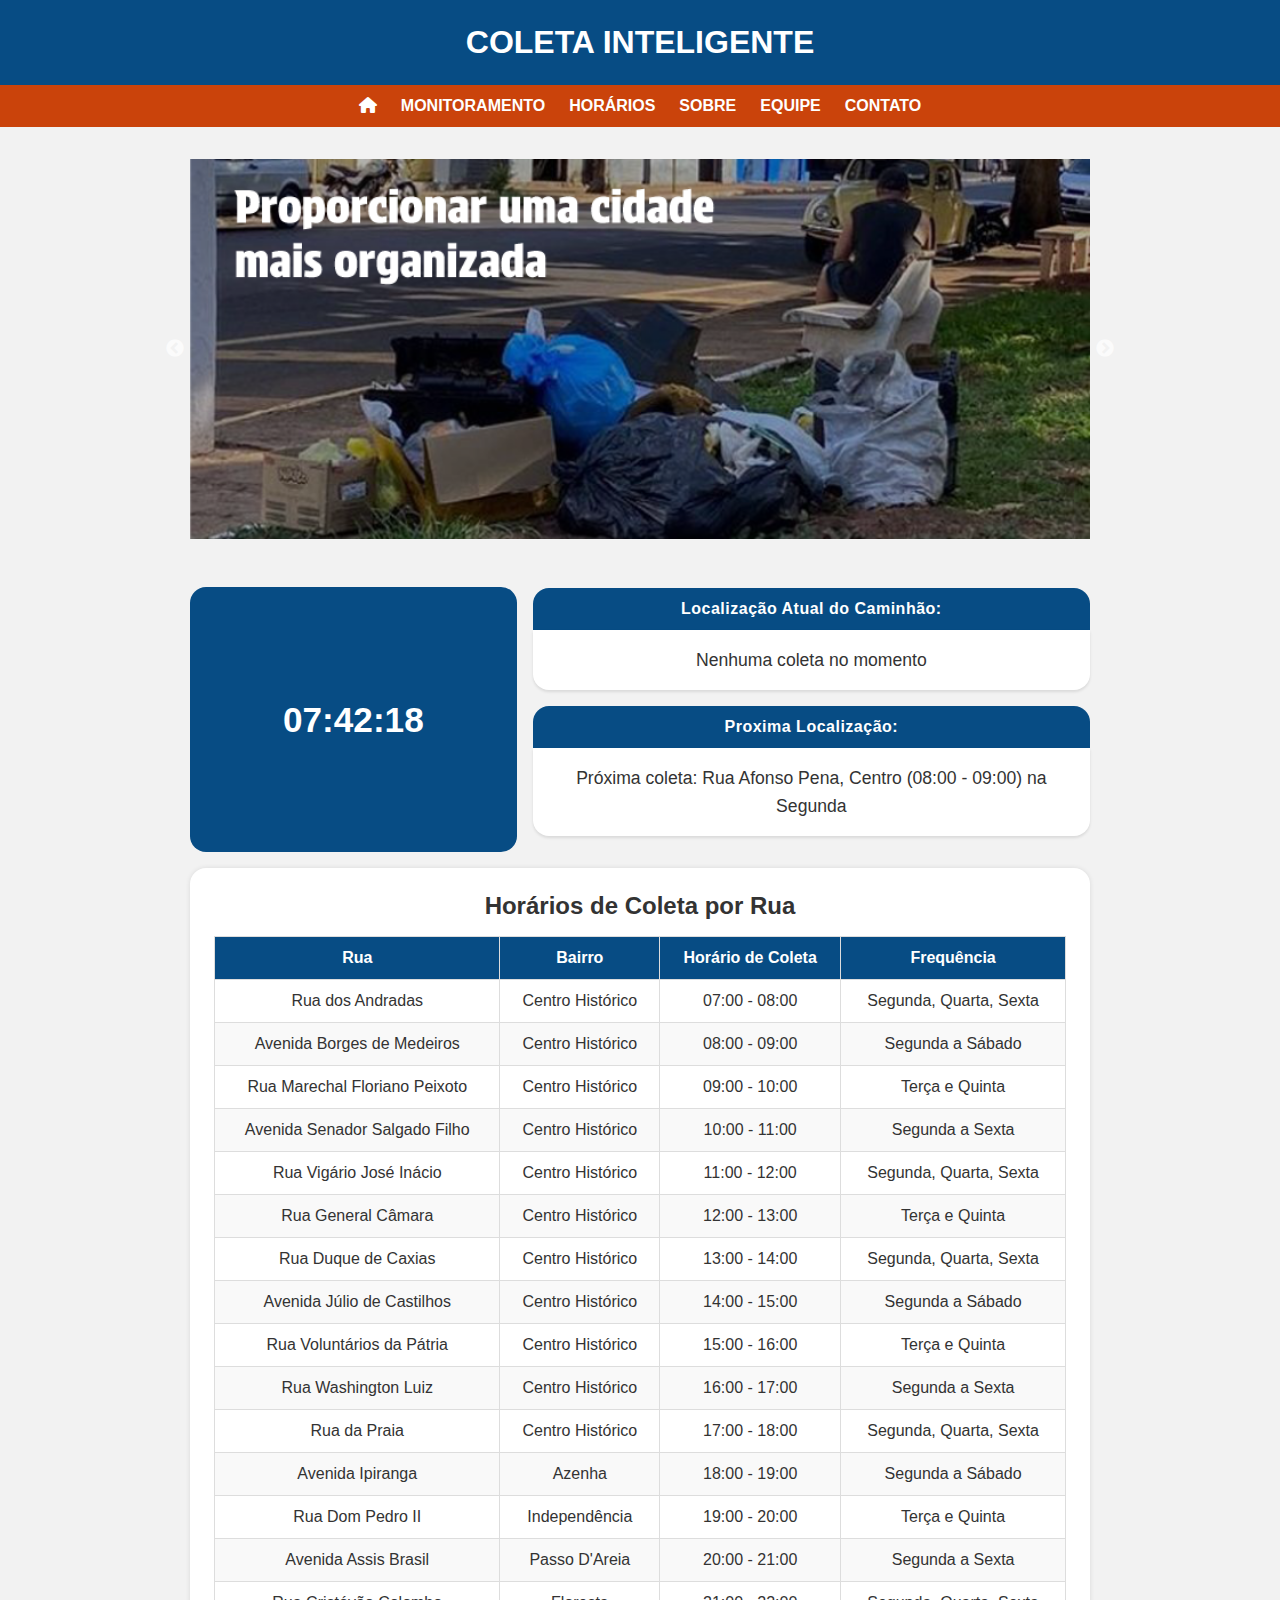
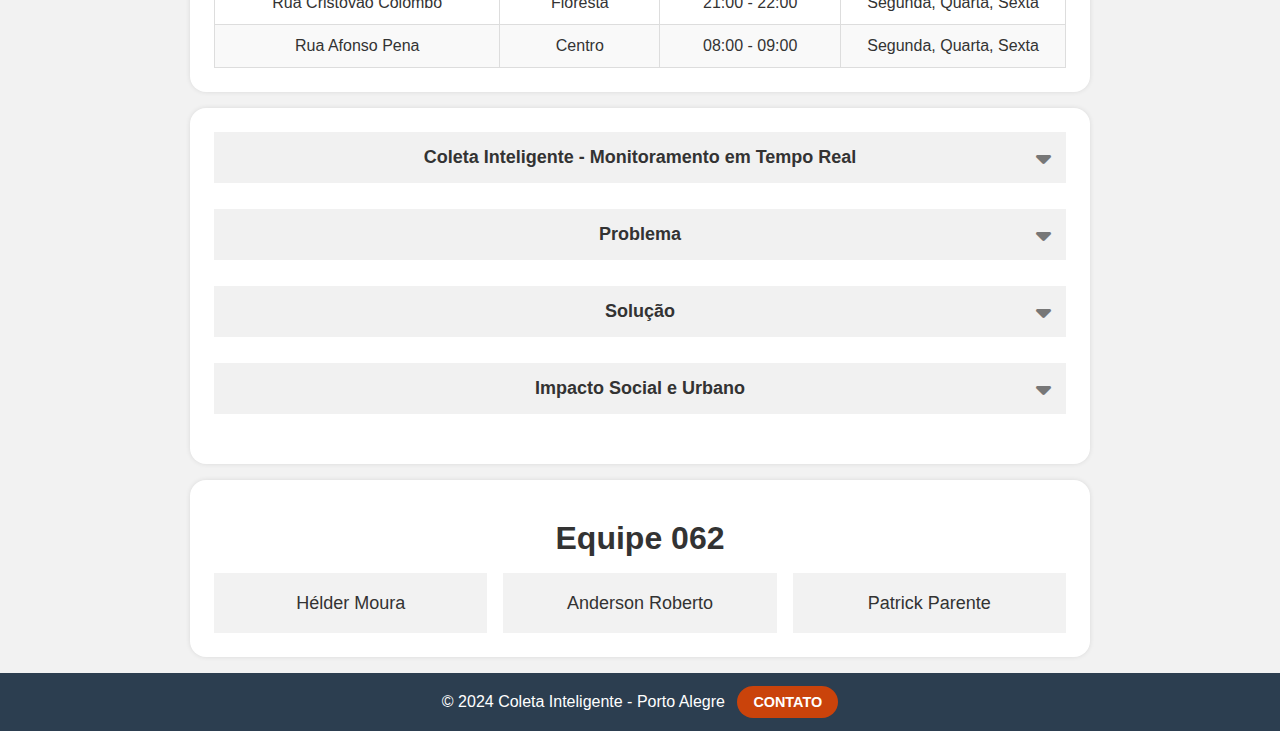
<file: index.html>
<!DOCTYPE html>
<html lang="pt-br">
<head>
    <meta charset="UTF-8">
    <meta name="viewport" content="width=device-width, initial-scale=1.0">
    <title>Coleta Inteligente - Porto Alegre</title>
    <link rel="stylesheet" href="https://cdnjs.cloudflare.com/ajax/libs/font-awesome/6.6.0/css/all.min.css" />
    <link rel="stylesheet" href="slick/slick.css">
    <link rel="stylesheet" href="slick/slick-theme.css">
    <link rel="stylesheet" href="styles.css">

</head>
<body>
    <!-- Cabeçalho -->
    <header id="home">
        <h1>Coleta Inteligente</h1>
    </header>
    
    <!-- Menu -->
 
<nav>
    <ul>
        <li><a href="#home"><i class="fa-solid fa-house"></i></a></li>
        <li><a href="#monitoramento">Monitoramento</a></li>
        <li><a href="#tabela">Horários</a></li>
        <li><a href="#sobre">Sobre</a></li>
        <li><a href="#equipe">Equipe</a></li>
        <li><a href="#contato">Contato</a></li>
    </ul>
</nav>

<div id="site">

    
    <div class="destaque">
        <div class="item">
            <img src="img/banner-1.png" alt="">
        </div>
        <div class="item">
            <img src="img/banner-2.png" alt="">
        </div>
        <div class="item">
            <img src="img/banner-3.png" alt="">
        </div>
    </div>

    <!-- Localização do Caminhão -->
    <div class="location-container" id="monitoramento">
        <!-- Relógio -->
        <div class="clock-container">
            <div id="clock">00:00:00</div> <!-- Aqui o relógio será exibido -->
        </div>

        <div class="localizacao">
            <h2>Localização Atual do Caminhão:</h2>
            <p id="current-location">Calculando...</p>
    
            <h2>Proxima Localização:</h2>
            <p id="future-location">Calculando...</p>
        </div>
    </div>

    <!-- Tabela de Horários de Coleta -->
    <section id="tabela">

        <h2 class="titulo">Horários de Coleta por Rua</h2>

        <table class="street-table">
            <thead>
                <tr>
                    <th>Rua</th>
                    <th>Bairro</th>
                    <th>Horário de Coleta</th>
                    <th>Frequência</th>
                </tr>
            </thead>
            <tbody>
                <tr>
                    <td>Rua dos Andradas</td>
                    <td>Centro Histórico</td>
                    <td>07:00 - 08:00</td>
                    <td>Segunda, Quarta, Sexta</td>
                </tr>
                <tr>
                    <td>Avenida Borges de Medeiros</td>
                    <td>Centro Histórico</td>
                    <td>08:00 - 09:00</td>
                    <td>Segunda a Sábado</td>
                </tr>
                <tr>
                    <td>Rua Marechal Floriano Peixoto</td>
                    <td>Centro Histórico</td>
                    <td>09:00 - 10:00</td>
                    <td>Terça e Quinta</td>
                </tr>
                <tr>
                    <td>Avenida Senador Salgado Filho</td>
                    <td>Centro Histórico</td>
                    <td>10:00 - 11:00</td>
                    <td>Segunda a Sexta</td>
                </tr>
                <tr>
                    <td>Rua Vigário José Inácio</td>
                    <td>Centro Histórico</td>
                    <td>11:00 - 12:00</td>
                    <td>Segunda, Quarta, Sexta</td>
                </tr>
                <tr>
                    <td>Rua General Câmara</td>
                    <td>Centro Histórico</td>
                    <td>12:00 - 13:00</td>
                    <td>Terça e Quinta</td>
                </tr>
                <tr>
                    <td>Rua Duque de Caxias</td>
                    <td>Centro Histórico</td>
                    <td>13:00 - 14:00</td>
                    <td>Segunda, Quarta, Sexta</td>
                </tr>
                <tr>
                    <td>Avenida Júlio de Castilhos</td>
                    <td>Centro Histórico</td>
                    <td>14:00 - 15:00</td>
                    <td>Segunda a Sábado</td>
                </tr>
                <tr>
                    <td>Rua Voluntários da Pátria</td>
                    <td>Centro Histórico</td>
                    <td>15:00 - 16:00</td>
                    <td>Terça e Quinta</td>
                </tr>
                <tr>
                    <td>Rua Washington Luiz</td>
                    <td>Centro Histórico</td>
                    <td>16:00 - 17:00</td>
                    <td>Segunda a Sexta</td>
                </tr>
                <!-- Novas ruas -->
                <tr>
                    <td>Rua da Praia</td>
                    <td>Centro Histórico</td>
                    <td>17:00 - 18:00</td>
                    <td>Segunda, Quarta, Sexta</td>
                </tr>
                <tr>
                    <td>Avenida Ipiranga</td>
                    <td>Azenha</td>
                    <td>18:00 - 19:00</td>
                    <td>Segunda a Sábado</td>
                </tr>
                <tr>
                    <td>Rua Dom Pedro II</td>
                    <td>Independência</td>
                    <td>19:00 - 20:00</td>
                    <td>Terça e Quinta</td>
                </tr>
                <tr>
                    <td>Avenida Assis Brasil</td>
                    <td>Passo D'Areia</td>
                    <td>20:00 - 21:00</td>
                    <td>Segunda a Sexta</td>
                </tr>
                <tr>
                    <td>Rua Cristóvão Colombo</td>
                    <td>Floresta</td>
                    <td>21:00 - 22:00</td>
                    <td>Segunda, Quarta, Sexta</td>
                </tr>
                <tr>
                    <td>Rua Afonso Pena</td>
                    <td>Centro</td>
                    <td>08:00 - 09:00</td>
                    <td>Segunda, Quarta, Sexta</td>
                </tr>
            </tbody>
        </table>
    </section>

    <section class="accordion-container" id="sobre">
        
        <!-- Caminhões de lixo -->
        <h2 class="accordion titulo">Coleta Inteligente - Monitoramento em Tempo Real</h2>
            <div class="painel">
                <p>O projeto Coleta Inteligente foi desenvolvido com o objetivo de melhorar a eficiência e a organização dos serviços de coleta de lixo na cidade de Porto Alegre, especificamente no Centro Histórico. Nosso foco é reduzir os problemas relacionados à obstrução de vias e bueiros, causados pelo acúmulo indevido de resíduos sólidos, melhorando tanto a infraestrutura urbana quanto a qualidade de vida da população.
                </p>
            </div>
        
        <h2 class="accordion titulo">Problema</h2>
            <div class="painel">
                <p>Atualmente, muitos moradores enfrentam dificuldades para saber exatamente quando o caminhão de coleta de lixo passará em suas ruas. Essa incerteza leva ao acúmulo de lixo nas calçadas e pode contribuir para entupimentos dos bueiros, agravando problemas como alagamentos durante os períodos de chuva.</p>
            </div>
        
        <h2 class="accordion titulo">Solução</h2>
            <div class="painel">
                <p>
                A Coleta Inteligente propõe um sistema que utiliza tecnologia para rastrear em tempo real a localização dos caminhões de lixo em diferentes regiões da cidade. Por meio de um aplicativo ou site, os moradores podem verificar: 
                <br>
                <ul>
                    <li>
                        <strong>Horário Atual de Coleta:</strong> mostra a localização atual do caminhão de lixo e as próximas ruas no trajeto.
                    </li>
                    <li>
                        <strong>Previsão de 15 Minutos:</strong> o sistema calcula onde o caminhão estará nos próximos 15 minutos, permitindo que os moradores se preparem para colocar o lixo na rua no momento certo.
                    </li>
                </ul>
                
                <h3>Funcionalidades:</h3>
                
                <ol>
                    <li><strong>Tabela de Horários de Coleta:</strong> os horários de coleta por rua são organizados em uma tabela que exibe a rua, o bairro, o horário de passagem do caminhão e a frequência semanal de coleta.</li>
                    <li><strong>Rastreamento em Tempo Real:</strong> o sistema informa onde o caminhão de lixo está em tempo real e fornece uma previsão de onde ele estará em até 15 minutos.</li>
                    <li><strong>Redução de Lixo nas Vias:</strong> com a previsão de horários e o rastreamento em tempo real, o sistema evita que o lixo fique exposto por muito tempo nas calçadas, ajudando a manter a cidade mais limpa e reduzindo os riscos de obstruções nos bueiros.</li>
                </ol>
                </p>
            </div>
        
        <h2 class="accordion titulo">Impacto Social e Urbano</h2>
            <div class="painel">
                <p>
                A implementação do Coleta Inteligente não apenas melhora a eficiência da coleta de lixo, mas também promove uma cidade mais limpa, sustentável e organizada. Com a população tendo acesso fácil às informações de coleta, conseguimos:
                <ul>
                    <li><strong>Reduzir o impacto do lixo mal-disposto:</strong></li>
                    <li><strong>Prevenir alagamentos:</strong></li>
                    <li><strong>Melhorar a qualidade de vida urbana:</strong></li>
                </ul>
                Além disso, o projeto contribui para uma maior consciência ambiental entre os moradores, incentivando o descarte correto e nos horários apropriados.
                </p>
            </div>

    </section>

    <section class="equipe" id="equipe">
        <h1>Equipe 062</h1>
        <ul>
            <li>Hélder Moura</li>
            <li>Anderson Roberto</li>
            <li>Patrick Parente</li>
        </ul>
    </section>

</div>

<!-- Rodapé -->
<footer id="contato">
    <p>&copy; 2024 Coleta Inteligente - Porto Alegre <a href="mailto:contato@coletainteligente.com">Contato</a></p>
</footer>

<script src="jquery.js"></script>
<script src="slick/slick.js"></script>
<script src="script.js"></script>

</body>
</html>
</file>
<file: styles.css>
@charset "UTF-8";
:root {
  --azul: #074c84;
  --branco: #fff;
  --laranja: #ca430b;
  --back-linha: #f9f9f9;
  --back-linha-hover: #f1f1f1;
  --back-site: #f2f2f2;
  --borda-clara: #ddd;
  --texto-1: #333;
}

* {
  margin: 0;
  padding: 0;
  box-sizing: border-box;
}

html {
  scroll-behavior: smooth;
}

body {
  font-family: Arial, sans-serif;
  background-color: var(--back-site);
  color: var(--texto-1);
}

header {
  background-color: var(--azul);
  color: #fff;
  padding: 1rem 0;
  z-index: 10;
}
header h1 {
  display: flex;
  justify-content: center;
  text-align: center;
  text-transform: uppercase;
  padding: 0.5rem;
}

nav {
  width: 100%;
  background: var(--laranja);
  position: sticky;
  top: 0;
  z-index: 9;
}
nav ul {
  margin: 0 auto;
  display: flex;
  justify-content: center;
}
nav ul li {
  list-style: none;
}
nav ul li a {
  position: relative;
  height: 100%;
  text-decoration: none;
  color: #fff;
  font-weight: 600;
  text-transform: uppercase;
  display: flex;
  padding: 0.75rem;
  z-index: 1;
}
nav ul li a:before {
  content: "";
  width: 100%;
  height: 0;
  background: var(--azul);
  position: absolute;
  left: 0;
  top: 0;
  transition: 0.3s;
  z-index: -1;
}
nav ul li a:hover::before {
  height: 100%;
}

#site {
  width: 900px;
  margin: 0 auto;
  padding: 1rem 0;
  display: flex;
  flex-direction: column;
  align-items: center;
  gap: 1rem;
  /* Painel oculto */
  /* Painel aberto */
}
#site .destaque {
  position: relative;
  width: 100%;
  height: 380px;
  margin: 1rem 0 0;
  display: inline-flex;
  background-position: center;
  background-repeat: no-repeat;
  background-size: cover;
}
#site .destaque .item {
  height: 380px;
  overflow: hidden;
}
#site .destaque .item img {
  width: 100%;
  height: 100%;
  object-fit: cover;
}
#site .destaque .item span {
  width: 100%;
  height: 100%;
  line-height: 1;
  position: absolute;
  top: 0;
  font-size: 50px;
  color: #fff;
}
#site .location-container {
  width: 100%;
  display: flex;
  align-items: center;
  gap: 1rem;
  padding-top: 2rem;
}
#site .location-container .clock-container {
  position: relative;
  flex: 1;
  height: 265px;
  display: flex;
  justify-content: center;
  align-items: center;
  padding: 1.15rem 1.5rem;
  background: var(--azul);
  color: var(--branco);
  border-radius: 1rem;
  font-size: 2.2rem;
  font-weight: 700;
}
#site .location-container .localizacao {
  flex: 2;
}
#site .location-container .localizacao h2 {
  width: 100%;
  background: var(--azul);
  border-radius: 1rem 1rem 0 0;
  color: var(--branco);
  font-size: 1rem;
  letter-spacing: 0.5px;
  padding: 0.75rem 1.5rem;
  text-align: center;
}
#site .location-container .localizacao p {
  width: 100%;
  background: var(--branco);
  border-radius: 0 0 1rem 1rem;
  padding: 1rem;
  margin-bottom: 1rem;
  text-align: center;
  box-shadow: 0 2px 3px rgba(0, 0, 0, 0.1);
}
#site section {
  width: 100%;
  box-shadow: 0 0 5px rgba(0, 0, 0, 0.1);
  background: var(--branco);
  border-radius: 1rem;
  padding: 1.5rem;
}
#site h2.titulo {
  text-align: center;
  width: 100%;
  margin-bottom: 1rem;
}
#site h3 {
  padding: 1.5rem 0;
}
#site p {
  font-size: 1.1rem;
  line-height: 1.75rem;
}
#site ul li, #site ol li {
  font-size: 1.1rem;
  line-height: 1.75rem;
}
#site .street-table {
  width: 100%;
  border-collapse: collapse;
}
#site .street-table th, #site .street-table td {
  border: 1px solid var(--borda-clara);
  padding: 0.75rem;
  text-align: center;
}
#site .street-table th {
  background-color: var(--azul);
  color: var(--branco);
}
#site .street-table tr:nth-child(even) {
  background-color: var(--back-linha);
}
#site .street-table tr:hover {
  background-color: var(--back-linha-hover);
}
#site .accordion {
  position: relative;
  background-color: #f1f1f1;
  cursor: pointer;
  padding: 15px;
  border: none;
  text-align: left;
  outline: none;
  font-size: 18px;
  transition: background-color 0.4s ease;
}
#site .accordion::after {
  content: "\f0d7";
  font-family: "Font Awesome 5 Free";
  position: absolute;
  top: 50%;
  right: 10px;
  width: 25px;
  height: 25px;
  transform: translateY(-50%);
  font-weight: 900;
  font-size: 1.5rem;
  color: #777;
  display: flex;
  justify-content: center;
  align-items: center;
  transition: 0.6s ease;
}
#site .accordion.active::after {
  transform: translateY(-50%) rotate(180deg);
}
#site .accordion.active, #site .accordion:hover {
  background-color: #ddd;
}
#site .painel {
  padding: 0 18px;
  max-height: 0;
  overflow: hidden;
  background-color: white;
  margin-bottom: 10px;
  transition: max-height 0.6s ease;
}
#site .painel p {
  margin: 15px 0;
}
#site .painel.open {
  max-height: 500px; /* Altura máxima para o painel quando aberto */
}
#site .equipe {
  display: flex;
  flex-direction: column;
  width: 100%;
  text-align: center;
}
#site .equipe h1 {
  padding: 1rem;
}
#site .equipe ul {
  display: flex;
  flex-wrap: wrap;
  gap: 1rem;
}
#site .equipe ul li {
  flex: 1;
  list-style: none;
  padding: 1rem;
  background: var(--back-site);
  font-size: 18px;
  font-weight: 500;
}

footer {
  text-align: center;
  padding: 20px;
  background-color: #2c3e50;
  color: #fff;
  width: 100%;
  bottom: 0;
}
footer a {
  padding: 0.5rem 1rem;
  background: var(--laranja);
  color: var(--branco);
  text-transform: uppercase;
  font-size: 0.9rem;
  font-weight: 600;
  text-decoration: none;
  border-radius: 1rem;
  margin-left: 0.5rem;
  transition: 0.3s;
}
footer a:hover {
  background: var(--branco);
  color: var(--laranja);
}

@media (max-width: 600px) {
  .street-table th, .street-table td {
    font-size: 14px;
    padding: 10px;
  }
}

/*# sourceMappingURL=styles.css.map */
</file>
